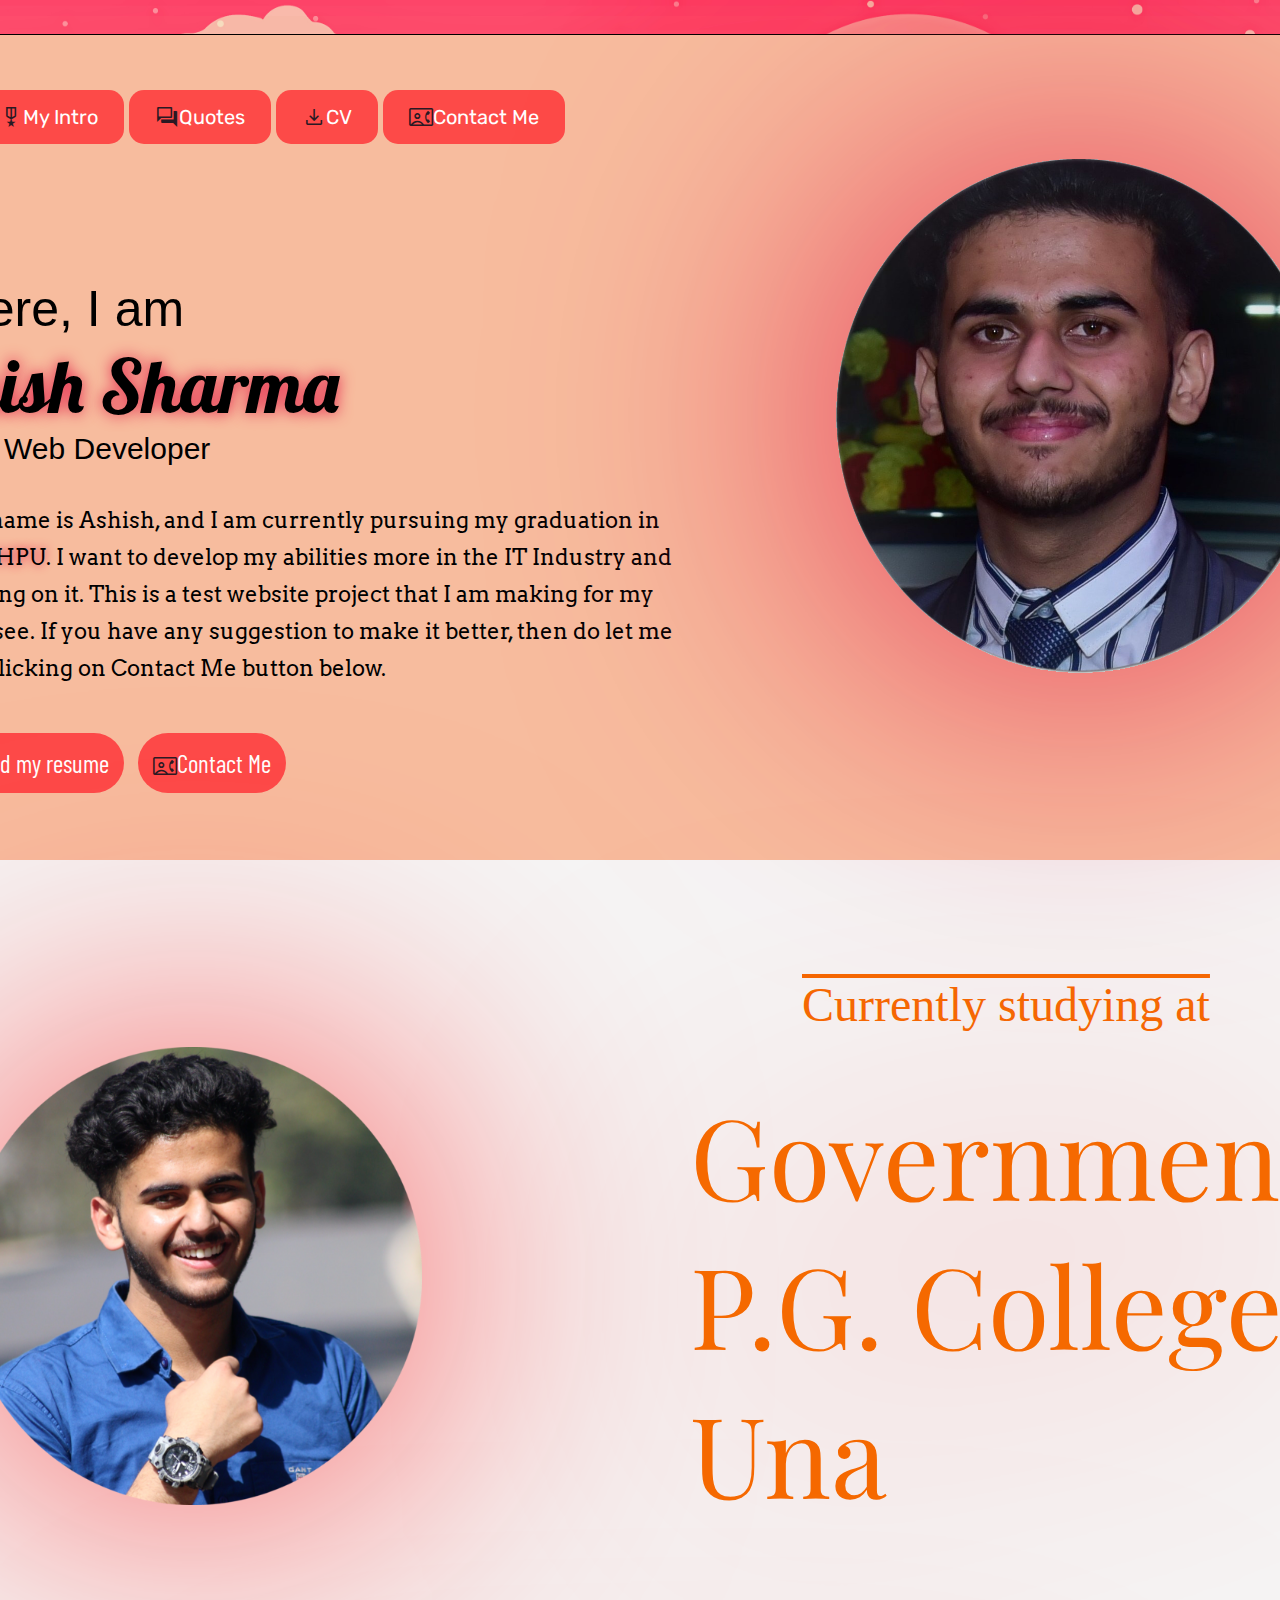
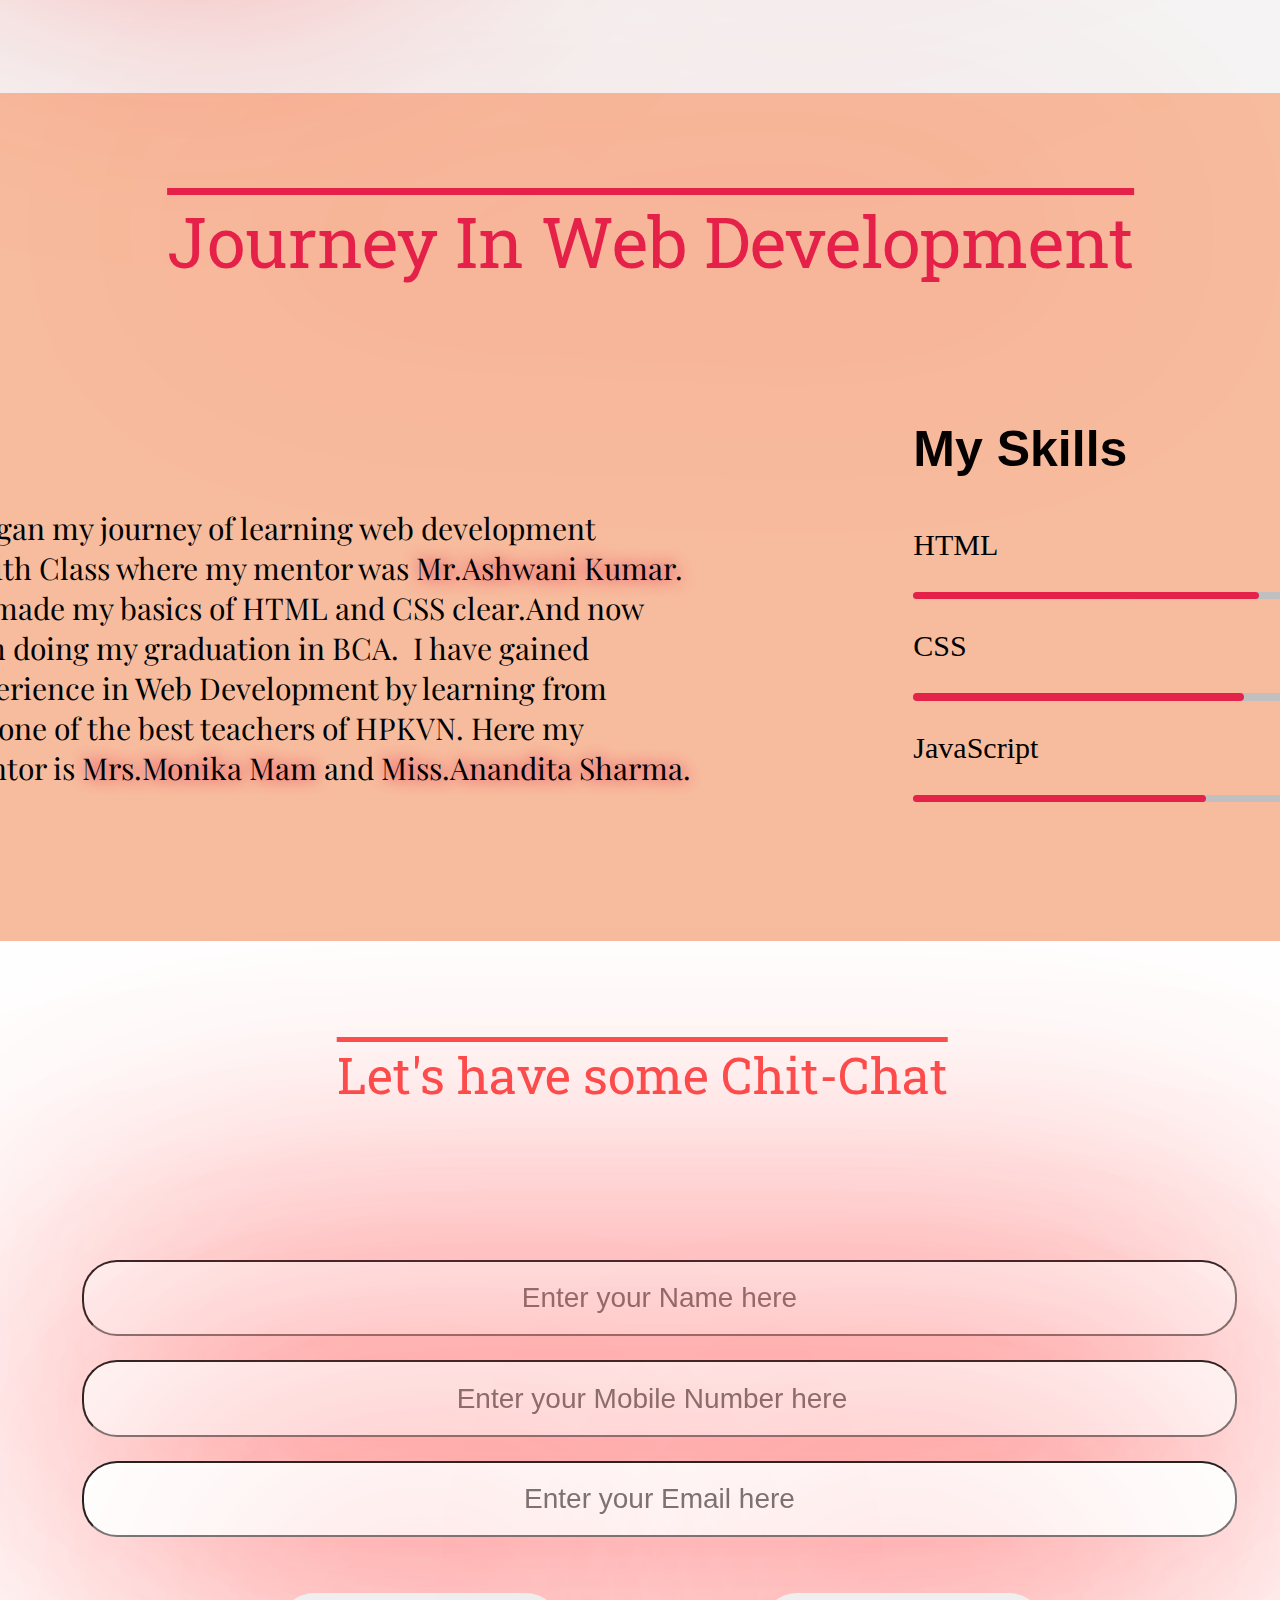
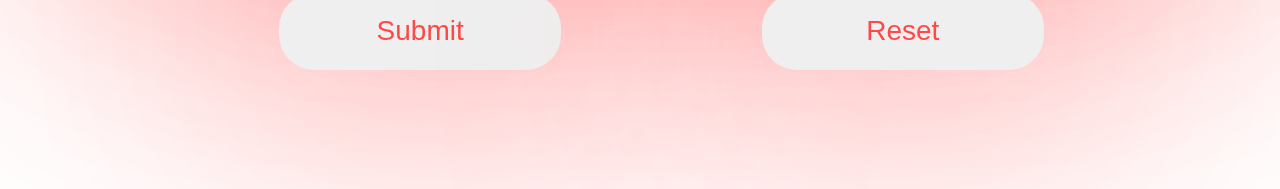
<file: index.html>
<html>
    <head>
        <link rel="stylesheet" href="index.css">
        <title>My Website</title>
        <link rel="stylesheet" href="https://fonts.googleapis.com/css2?family=Material+Symbols+Outlined:opsz,wght,FILL,GRAD@20..48,100..700,0..1,-50..200" />
    </head>
    <body>
        <div class="main">
            <div class="top">
                <nav>
                    <ul>
                        <li><a href="index.html"><span class="material-symbols-outlined">house</span>Home</a></li>
                        <li><a href="intro.html"><span class="material-symbols-outlined">military_tech</span>My Intro</a></li>
                        <li><a href="quote.html"><span class="material-symbols-outlined"> forum</span>Quotes</a></li>
                        <li><a href="resume.pdf" target="new"><span class="material-symbols-outlined">download</span>CV</a></li>
                        <li><a href="contact.html"><span class="material-symbols-outlined">contact_phone</span>Contact Me</a></li>
                    </ul>
           </div> 
           <div class="info">
               <div class="hello">Hi there, I am</div>
               <div class="name"><a href="https://www.linkedin.com/in/ashish-sharma-795b7b1b3/" class="linkedin" target="new" title="To LinkedIn Profile">Ashish Sharma</a></div>
               <div class="about">Student, Web Developer</div>
               <div class="more"><p>Hello my name is Ashish, and I am currently pursuing my graduation in</p>  
                BCA
                from <a href="https://hpuniv.ac.in/" target="new" class="hpu" title="To HPU Website">HPU</a>.
                I want to develop my abilities more in the IT Industry and</p><p> I am working on it.
                This is a test website project that I am making for my<p>college to see.
                If you have any suggestion to make it better, then do let me <p>know,
                By clicking on Contact Me button below.</p>        
            </div>
            
            <div class="buttons">
                <a href="Resume.pdf" target="new" class="res"><span class="material-symbols-outlined">download</span>Download my resume</a>
                <a class="res" href="contact.html"><span class="material-symbols-outlined">contact_phone</span>Contact Me</a>
            </div>
           </div>
           <div class="image">
            <img src="dev.png" title="Ashish Sharma" class="me">
           </div>
           <div class="bg" ></div>
           <div class="body1">
            <div class="image2">
                <img src="dev2.png" title="Ashish Sharma" class="me2">
            </div>
            <div class="body1txt">
                <p class="cst">Currently studying at</p>
                <p class="college">Government P.G. College Una</h6>
            </div>
           </div>
           <div class="body2">
            <div class="body2txt">
                <p class="myself">Journey In Web Development</p>
                <pre class="myself2">
I began my journey of learning web development
in 11th Class where my mentor was <a href="" target="new" class="linkedin" title="To his LinkedIn Profile">Mr.Ashwani Kumar.</a>
He made my basics of HTML and CSS clear.And now
I am doing my graduation in BCA.  I have gained
experience in Web Development by learning from
the one of the best teachers of HPKVN. Here my 
mentor is <a href="" class="linkedin" target="new" title="To her LinkedIn Profile">Mrs.Monika Mam</a> and <a href="https://www.linkedin.com/in/anandita-sharma-6235171bb/" 
class="linkedin" target="new" title="To her LinkedIn Profile">Miss.Anandita Sharma.</a>
 </pre>
            <div class="skills">
            <p class="skil">My Skills</p>
            <div class="bars">
                <p>HTML</p>
                <div class="container">
                    <div class="skill html"></div>
                </div>
              
                <p>CSS</p>
                <div class="container">
                    <div class="skill css"></div>
                </div>
                <p>JavaScript</p>
                <div class="container">
                    <div class="skill js"></div>
                </div>
            </div>
           </div>
        </div>
    </div>
      <div class="end">
        <div class="endtitle"><p>Let's have some Chit-Chat</p></div>
        <marquee width="100%" direction="left" height="50px" class="marq2" scrollamount="10">
            *Enter your details here, you will be contacted shortly*
            </marquee>        
        <div class="endform">
            <form>             
                <input type="text" id="cname" name="cname" placeholder="Enter your Name here"><br>
                <input type="Number" id="cno" name="cno" placeholder="Enter your Mobile Number here"><br>
                <input type="email" id="cmail" name="cmail" placeholder="Enter your Email here"><br>
                <input type="submit" value="Submit" class="submit">
                <input type="reset" value="Reset" class="submit">
            </form>
        </div>
      </div>
</div> 
    </body>
</html>
</file>
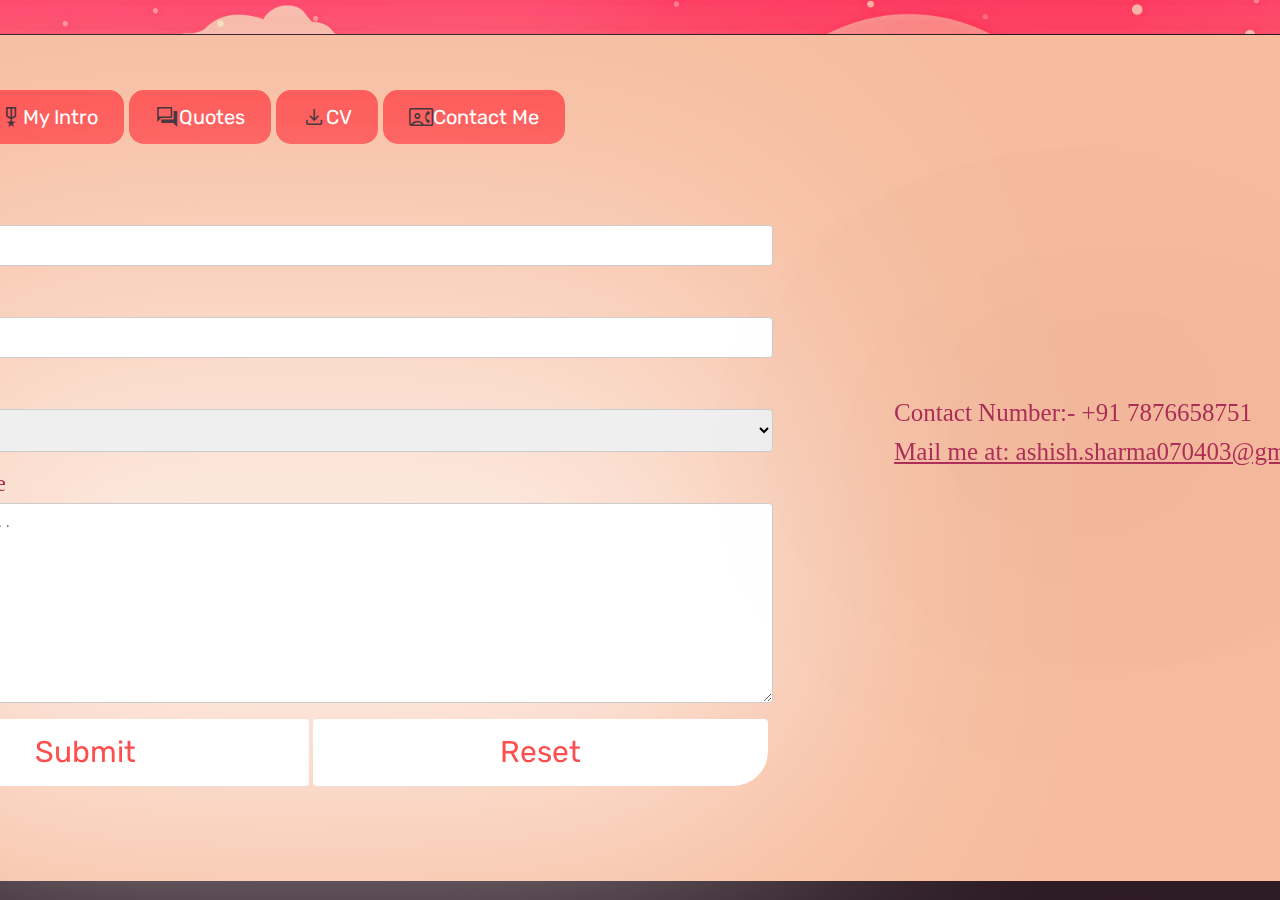
<file: contact.html>
<html>
    <head>
        <link rel="stylesheet" href="contact.css">
        <link rel="stylesheet" href="https://fonts.googleapis.com/css2?family=Material+Symbols+Outlined:opsz,wght,FILL,GRAD@20..48,100..700,0..1,-50..200" />
        <title>My Website</title>
    </head>
    <body>
        <div class="main">
            <div class="top">
                <nav>
                    <ul>
                        <li><a href="index.html"><span class="material-symbols-outlined">house</span>Home</a></li>
                        <li><a href="intro.html"><span class="material-symbols-outlined">military_tech</span>My Intro</a></li>
                        <li><a href="quote.html"><span class="material-symbols-outlined"> forum</span>Quotes</a></li>
                        <li><a href="resume.pdf" target="new"><span class="material-symbols-outlined">download</span>CV</a></li>
                        <li><a href="contact.html"><span class="material-symbols-outlined">contact_phone</span>Contact Me</a></li>
                    </ul>
           </div> 
           <div class="container">
            <form>
              <label for="fname">First Name</label>
              <input type="text" id="fname" name="firstname" placeholder="Your name..">
          
              <label for="lname">Last Name</label>
              <input type="text" id="lname" name="lastname" placeholder="Your last name..">
          
              <label for="country">Country</label>
              <select id="country" name="country">
                <option value="india">India</option>
                <option value="other">Other Countries</option>
              </select>
          
              <label for="subject">Your Message</label>
              <textarea id="subject" name="subject" placeholder="Write something.." style="height:200px"></textarea>
          
              <input type="submit" value="Submit">
              <input type="reset" value="Reset">
            </form>
          </div>
        <div class="con">
            <p>Contact Number:- +91 7876658751</p>
            <p><a href = "mailto:ashish.sharma070403@gmail.com?subject = Message from&body = HI Ashish" class="mailto">
                Mail me at: ashish.sharma070403@gmail.com
                </a></p>
        </div>        
        </div>
    </body>
</html>
</file>
<file: index.css>
@import url('https://fonts.googleapis.com/css2?family=Lobster&display=swap');
@import url('https://fonts.googleapis.com/css2?family=Rubik:wght@500&display=swap');
@import url('https://fonts.googleapis.com/css2?family=Arvo&display=swap');
@import url('https://fonts.googleapis.com/css2?family=Barlow+Condensed:wght@500&display=swap');
@import url('https://fonts.googleapis.com/css2?family=Playfair+Display&display=swap');
@import url('https://fonts.googleapis.com/css2?family=Roboto+Slab:wght@600&display=swap');
@import url('https://fonts.googleapis.com/css2?family=Playfair+Display&display=swap');
body {
    background-image: url("back.jpg");
    background-repeat: no-repeat;
    background-size: 100% 100%;
    background-attachment: fixed;
}

.main {
    top: 50%;
    left: 50%;
    width: 106em;
    height: 53em;
    margin-top: -26em;
    margin-left: -53em;
    background-color: rgb(247, 188, 158);
    position: absolute;
    border-radius: 50px;
    border: 1px solid black;
}

.container {
    display: flex;
}

.top {
    width: 100%;
}

.top nav ul {
    list-style: none;
}

.top nav ul a {
    text-decoration: none;
    display: block;
    color: white;
    text-align: center;
    padding: 15px 26px;
    text-decoration: none;
    font-size: 20px;
    font-family: 'Rubik', sans-serif;
    background-color: rgb(253, 74, 72);
    border-radius: 15px;
    margin-top: 15px;
}

.top nav li {
    float: left;
    padding-left: 5px;
    margin-top: 1.5em;
}

.top nav li a:hover {
    background-color: rgb(229, 33, 73);
}

.context {
    display: flex;
    justify-content: center;
    flex-direction: column;
}

.info {
    float: left;
    clear: left;
    margin-left: 91px;
    margin-top: 8%;
}

.hello {
    font-family: 'Ubuntu', sans-serif;
    font-size: 50px;
}

.name {
    font-size: 75px;
    font-family: 'Lobster', cursive;
}

.about {
    font-family: 'Ubuntu', sans-serif;
    font-size: 30px;
}

.more {
    margin-top: 6%;
    line-height: 15px;
    font-size: 22px;
    font-family: 'Arvo', serif;
}

.hpu {
    text-decoration: none;
    text-shadow: 0px 0px 15px;
    color: black;
}

.linkedin {
    text-decoration: none;
}

.linkedin {
    text-decoration: none;
    color: black;
    text-shadow: 0px 0px 15px rgb(228, 33, 73);
}

.res {
    padding: 15px 15px;
    font-size: 25px;
    border-radius: 30px;
    font-family: 'Barlow Condensed', sans-serif;
    color: white;
    background-color: rgb(253, 73, 72);
    margin: 35px 5px;
    cursor: pointer;
    text-decoration: none;
    display: inline-block;
}

.res:hover {
    color: white;
    background-color: rgb(228, 33, 73);
}

.hpu {
    text-decoration: none;
    text-shadow: 0px 0px 10px rgb(228, 33, 73);
}

.image {
    margin-top: 5vh;
}

.image img {
    height: 63%;
    margin-top: 4%;
    margin-left: 9%;
}

.me {
    filter: drop-shadow(0 0 10rem rgb(228, 33, 73));
}

.material-symbols-outlined {
    font-variation-settings: 'FILL' 0, 'wght' 400, 'GRAD' 0, 'opsz' 48;
    font-size: 20px;
    color: rgb(42, 25, 35);
    position: relative;
}

span {
    vertical-align: bottom;
}

.median {
    background-color: white;
    width: 106em;
    height: 53em;
    border: 0px 1px;
}

.bg {
    background-color: rgb(247, 188, 158);
    width: 100%;
    height: 21%;
    border-left: 1px solid black;
    border-right: 1px solid black;
}

.body1 {
    background-color: whitesmoke;
    width: 100%;
    height: 100%;
    border-left: 1px solid black;
    border-right: 1px solid black;
}

.body2 {
    background-color: rgb(247, 188, 158);
    width: 100%;
    height: 100%;
    border-left: 1px solid black;
    border-right: 1px solid black;
}

.image2 img {
    height: 54%;
    margin-top: 11%;
    margin-left: 10%;
}

.me2 {
    filter: drop-shadow(0 0 10rem rgb(253, 73, 72));
}

.cst {
    color: rgb(245, 105, 0);
    font-size: 3em;
    margin-top: -11em;
    margin-left: 21em;
    text-decoration: overline;
}

.college {
    color: rgb(245, 105, 0);
    font-size: 7em;
    margin-top: 0em;
    margin-left: 8em;
    font-family: 'Playfair Display', serif;
    filter: drop-shadow(0 0 10rem rgb(253, 73, 72));
}

.body2 {
    margin-top: -5%;
}

.myself {
    font-size: 70px;
    margin-left: 22%;
    padding-top: 6%;
    color: rgb(229, 33, 73);
    font-family: 'Roboto Slab', serif;
    filter: drop-shadow(0 0 10rem rgb(253, 73, 72));
    text-decoration: overline;
}

.myself2 {
    font-size: 30px;
    font-family: 'Playfair Display', serif;
    margin-top: 13%;
    margin-left: 9%;
}

.container {
    background-color: rgb(192, 192, 192);
    width: 80%;
    border-radius: 15px;
}

.skill {
    background-color: rgb(229, 34, 74);
    color: white;
    padding: 1%;
    text-align: right;
    font-size: 20px;
    border-radius: 15px;
}

.html {
    width: 89%;
}

.css {
    width: 85%;
}

.js {
    width: 75%;
}

.skil {
    font-size: 50px;
    font-family: Verdana, Geneva, Tahoma, sans-serif;
    font-weight: bolder;
}

.bars p {
    font-size: 30px;
}

.skills {
    width: 28%;
    margin-top: -27%;
    margin-left: 66%;
}

marquee {
    font-size: 60px;
    color: rgb(244, 214, 179);
    filter: drop-shadow(0 0 10rem white);
    font-family: 'Lobster', cursive;
}

.end {
    background-color: white;
    width: 100%;
    height: 100%;
    border-left: 1px solid black;
    border-right: 1px solid black;
    border-bottom-left-radius: 35px;
    border-bottom-right-radius: 35px;
}

.endtitle {
    color: rgb(253, 77, 77);
    padding-top: 3%;
    font-size: 50px;
    margin-left: 32%;
    text-decoration: overline;
    font-family: 'Roboto Slab', serif;
}

.endform {
    padding-top: 4%;
    padding-left: 17%;
}

form input {
    margin-top: 24px;
    width: 82%;
    height: 9%;
    border-radius: 35px;
    font-size: 28px;
    text-align: center;
    filter: drop-shadow(0 0 10rem rgb(253, 73, 72));
}

.marq2 {
    color: black;
    font-family: 'Playfair Display', serif;
    font-size: 30px;
    margin-bottom: -40px;
}

input.submit {
    width: 20%;
    margin-left: 14%;
    margin-top: 4%;
    border: none;
    color: rgb(253, 73, 72);
}

input.submit:hover {
    color: white;
    background-color: rgb(253, 73, 72);
}
</file>
<file: contact.css>
@import url('https://fonts.googleapis.com/css2?family=Lobster&display=swap');
@import url('https://fonts.googleapis.com/css2?family=Rubik:wght@500&display=swap');
@import url('https://fonts.googleapis.com/css2?family=Arvo&display=swap');
@import url('https://fonts.googleapis.com/css2?family=Barlow+Condensed:wght@500&display=swap');
@import url('https://fonts.googleapis.com/css2?family=Merriweather&display=swap');
@import url('https://fonts.googleapis.com/css2?family=PT+Serif&display=swap');
body {
    background-image: url("back.jpg");
    background-repeat: no-repeat;
    background-size: 100% 100%;
    background-attachment: fixed;
}

.main {
    top: 50%;
    left: 50%;
    width: 106em;
    height: 53em;
    margin-top: -26em;
    margin-left: -53em;
    border: 1px solid rgb(44, 27, 37);
    border-radius: 50px;
    background-color: rgb(247, 188, 158);
    position: absolute;
}

.top {
    width: 100%;
}

.top nav ul {
    list-style: none;
}

.top nav ul a {
    text-decoration: none;
    display: block;
    color: white;
    text-align: center;
    padding: 15px 26px;
    text-decoration: none;
    font-size: 20px;
    font-family: 'Rubik', sans-serif;
    background-color: rgb(253, 74, 72);
    border-radius: 15px;
    margin-top: 15px;
}

.top nav li {
    float: left;
    padding-left: 5px;
    margin-top: 1.5em;
}

.top nav li a:hover {
    background-color: rgb(229, 33, 73);
}

input {
    width: 500px;
    border-radius: 50px;
}

label {
    margin-left: 1%;
    font-size: 22px;
    font-family: 'PT Serif', serif;
    color: rgb(173, 46, 89);
}

.material-symbols-outlined {
    font-variation-settings: 'FILL' 0, 'wght' 400, 'GRAD' 0, 'opsz' 48;
    font-size: 20px;
    color: rgb(42, 25, 35);
    position: relative;
    vertical-align: bottom;
}

* {
    box-sizing: border-box;
}

input[type=text],
select,
textarea {
    width: 100%;
    padding: 12px;
    border: 1px solid #ccc;
    border-radius: 4px;
    box-sizing: border-box;
    margin-top: 6px;
    margin-bottom: 16px;
    resize: vertical;
}

input[type=submit] {
    background-color: white;
    color: rgb(253, 79, 78);
    font-family: 'Rubik', sans-serif;
    border: none;
    border-radius: 4px;
    cursor: pointer;
    font-size: 30px;
    border-bottom-left-radius: 35px;
    height: 8%;
    width: 49%;
}

input[type=submit]:hover {
    background-color: rgb(253, 75, 73);
    color: white;
}

.container {
    padding: 19px;
    margin-top: 8%;
    margin-left: 3%;
    width: 56%;
    border-radius: 35px;
    filter: drop-shadow(0 0 10rem white);
}

input[type=reset] {
    background-color: white;
    color: rgb(253, 79, 78);
    font-family: 'Rubik', sans-serif;
    border: none;
    border-radius: 4px;
    cursor: pointer;
    font-size: 30px;
    border-bottom-right-radius: 35px;
    height: 8%;
    width: 50%;
}

input[type=reset]:hover {
    background-color: rgb(253, 75, 73);
    color: white;
}

.con {
    margin-top: -26%;
    margin-left: 65%;
}

.con p {
    font-size: 25px;
    color: rgb(173, 46, 89);
    line-height: 14px;
    filter: drop-shadow(0 0 10rem black);
}

.mailto {
    text-decoration: none;
    color: rgb(173, 46, 89);
    text-decoration: underline;
}
</file>
